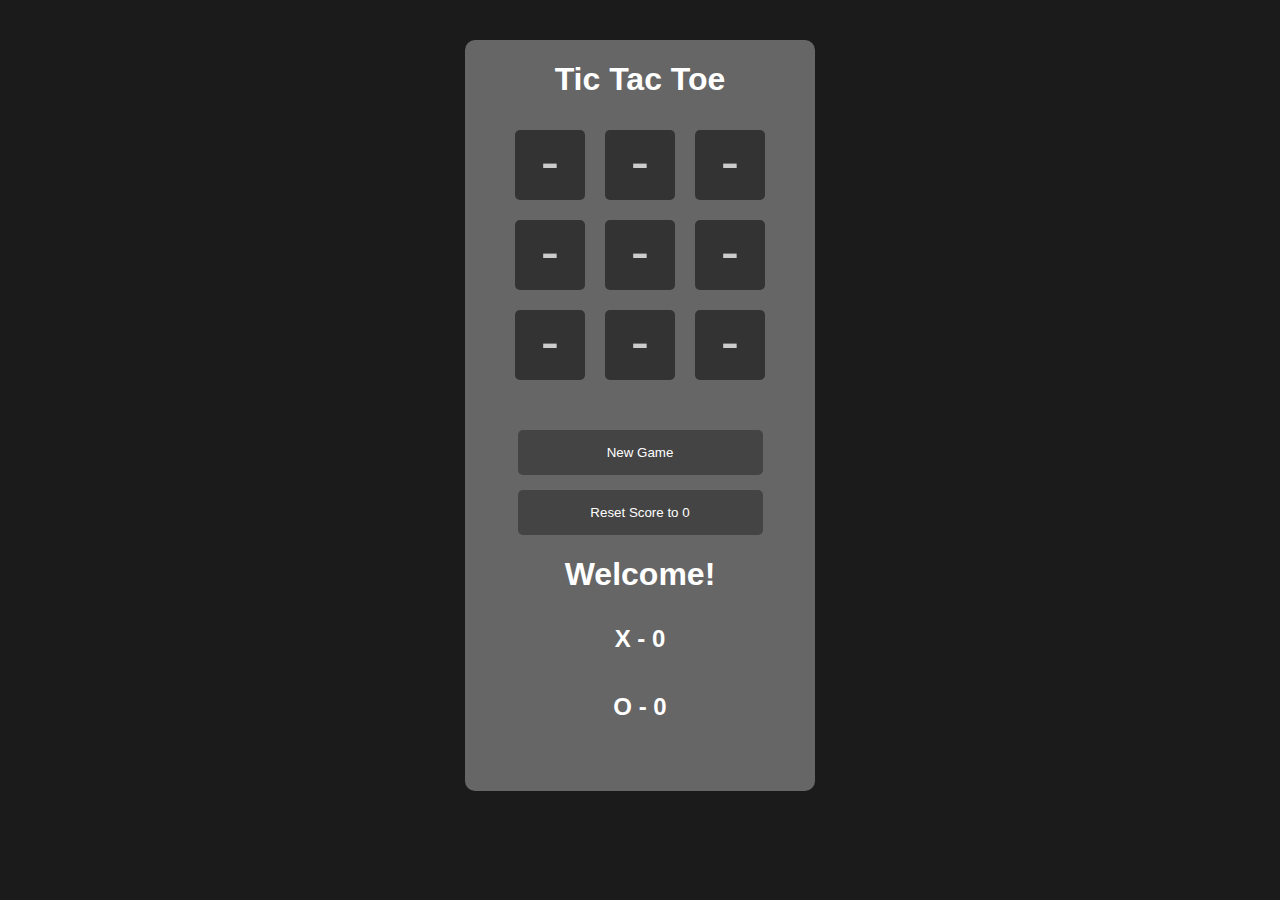
<file: index.html>
<!DOCTYPE html>
<html lang="en" dir="ltr">
  <head>
    <meta charset="utf-8">
    <title>Tic Tac Toe</title>
    <link rel="stylesheet" href="css/style.css">
  </head>
  <body>
    <div id="container">
      <header>
        <h1>Tic Tac Toe</h1>
      </header>
      <ul id="board">
          <li id="0">-</li>
          <li id="1">-</li>
          <li id="2">-</li>
          <li id="3">-</li>
          <li id="4">-</li>
          <li id="5">-</li>
          <li id="6">-</li>
          <li id="7">-</li>
          <li id="8">-</li>
      </ul>
      <div class="clearfix"></div>
      <footer>
        <button id="reset">New Game</button>
        <button id="newGame">Reset Score to 0</button>
      </footer>
      <h1 id="gameInfo">Welcome!</h2>
      <h2 id="xScore">X - 0</h2>
      <h2 id="oScore">O - 0</h2>
    </div>
    <script src="https://ajax.googleapis.com/ajax/libs/jquery/3.4.1/jquery.min.js"></script>
    <script src="js/main.js" type="text/javascript"></script>
  </body>
</html>
</file>
<file: css/style.css>
body {
  background: #1c1b1b;
  color: #666;
  font-family: "Arial", sans-serif;
}

h1 {
  text-align: center;
  color: #fff;
}

footer {
  display: block;
  text-align: center;
  padding-top: 40px;
}

h2 {
  text-align: center;
  color: white;
  border: 10px solid #666;
}

.o {
  color: green !important;
}

.x {
  color: red !important;
}


.clearfix {
  clear: both;
}

#container {
  width: 350px;
  overflow: auto;
  margin: 40px auto;
  background: #666;
  padding-bottom: 40px;
  border-radius: 10px;
}

#board li {
  float: left;
  margin: 10px;
  height: 70px;
  width: 70px;
  font-size: 55px;
  background: #333;
  color: #ccc;
  list-style: none;
  text-align: center;
  border-radius: 5px;
}

#board li:hover, #reset:hover, #newGame:hover {
  cursor: pointer;
  background: #000;
}

#reset {
  border: 0;
  background: #444;
  color: #fff;
  width: 70%;
  padding: 15px;
  border-radius: 5px;
}

#newGame {
  border: 0;
  background: #444;
  color: #fff;
  width: 70%;
  padding: 15px;
  margin-top: 15px;
  border-radius: 5px;
}
</file>
